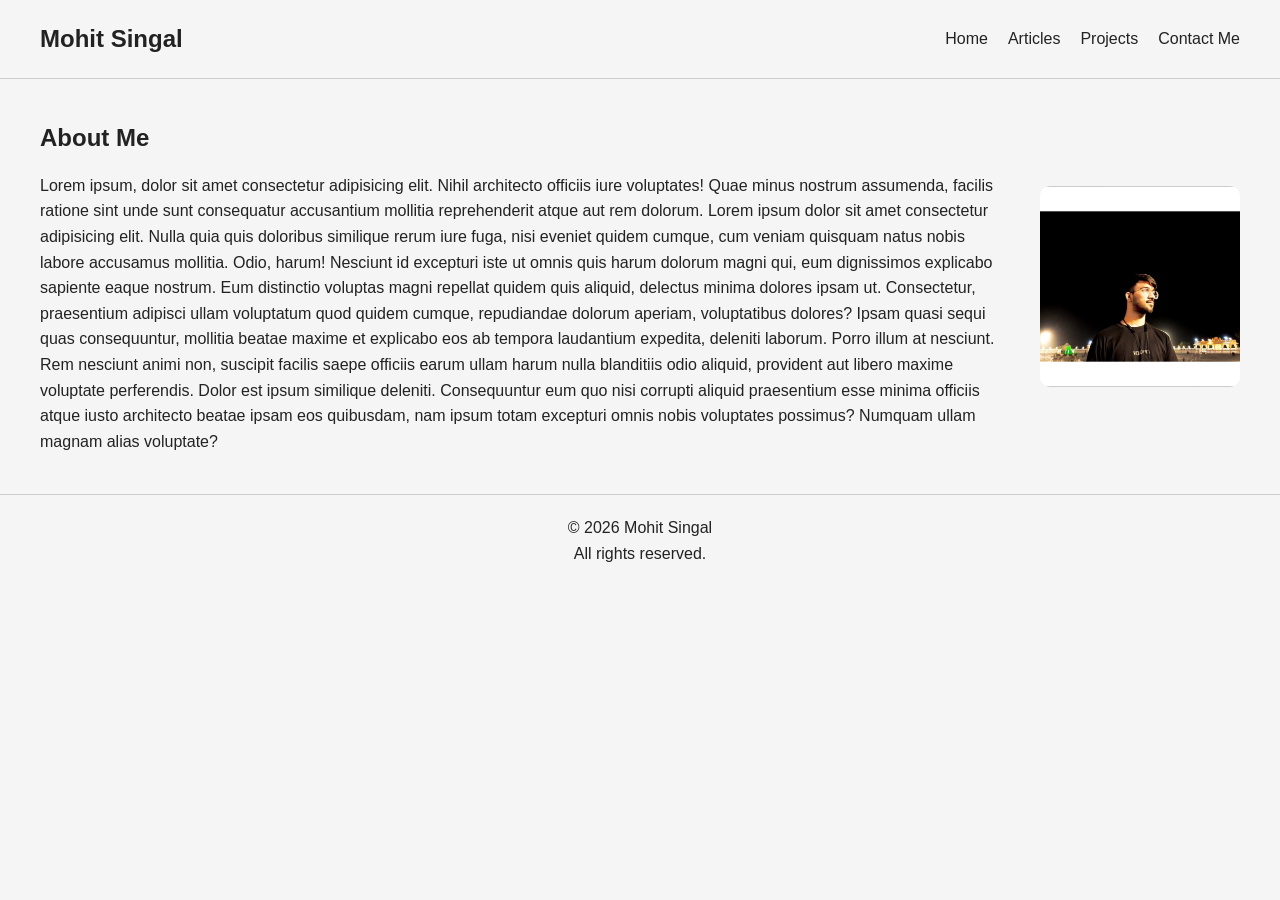
<file: index.html>
<!doctype html>
<html lang="en">
  <head>
    <meta charset="UTF-8" />
    <meta name="viewport" content="width=device-width, initial-scale=1.0" />
    <meta
      name="description"
      content="Personal portfolio website of Mohit Singal, showcasing projects, articles, skills, and contact information."
    />
    <title>Mohit Singal-Software developer</title>
    <link rel="icon" href="favicon/icons8-human.svg" />
    <link rel="stylesheet" href="style.css" />
  </head>
  <body>
    <header>
      <nav class="nav_bar">
        <a href="index.html" id="logo"><h1>Mohit Singal</h1></a>
        <a href="index.html" class="nav-tooltip">
          Home
          <span>Go to Home</span>
        </a>
        <a href="article.html">Articles</a>
        <a href="project.html">Projects</a>
        <a href="contact.html">Contact Me</a>
      </nav>
    </header>
    <hr />
    <main>
      <section class="body">
        <div>
          <h2>About Me</h2>
          <p>
            Lorem ipsum, dolor sit amet consectetur adipisicing elit. Nihil
            architecto officiis iure voluptates! Quae minus nostrum assumenda,
            facilis ratione sint unde sunt consequatur accusantium mollitia
            reprehenderit atque aut rem dolorum. Lorem ipsum dolor sit amet
            consectetur adipisicing elit. Nulla quia quis doloribus similique
            rerum iure fuga, nisi eveniet quidem cumque, cum veniam quisquam
            natus nobis labore accusamus mollitia. Odio, harum! Nesciunt id
            excepturi iste ut omnis quis harum dolorum magni qui, eum
            dignissimos explicabo sapiente eaque nostrum. Eum distinctio
            voluptas magni repellat quidem quis aliquid, delectus minima dolores
            ipsam ut. Consectetur, praesentium adipisci ullam voluptatum quod
            quidem cumque, repudiandae dolorum aperiam, voluptatibus dolores?
            Ipsam quasi sequi quas consequuntur, mollitia beatae maxime et
            explicabo eos ab tempora laudantium expedita, deleniti laborum.
            Porro illum at nesciunt. Rem nesciunt animi non, suscipit facilis
            saepe officiis earum ullam harum nulla blanditiis odio aliquid,
            provident aut libero maxime voluptate perferendis. Dolor est ipsum
            similique deleniti. Consequuntur eum quo nisi corrupti aliquid
            praesentium esse minima officiis atque iusto architecto beatae ipsam
            eos quibusdam, nam ipsum totam excepturi omnis nobis voluptates
            possimus? Numquam ullam magnam alias voluptate?
          </p>
        </div>
        <img
          src="favicon/Screenshot 2024-02-01 132453.png"
          alt="my picture"
          id="my_pic"
        />
      </section>
    </main>
    <hr />
    <footer>
      <p>© 2026 Mohit Singal</p>
      <p>All rights reserved.</p>
    </footer>
  </body>
</html>
</file>
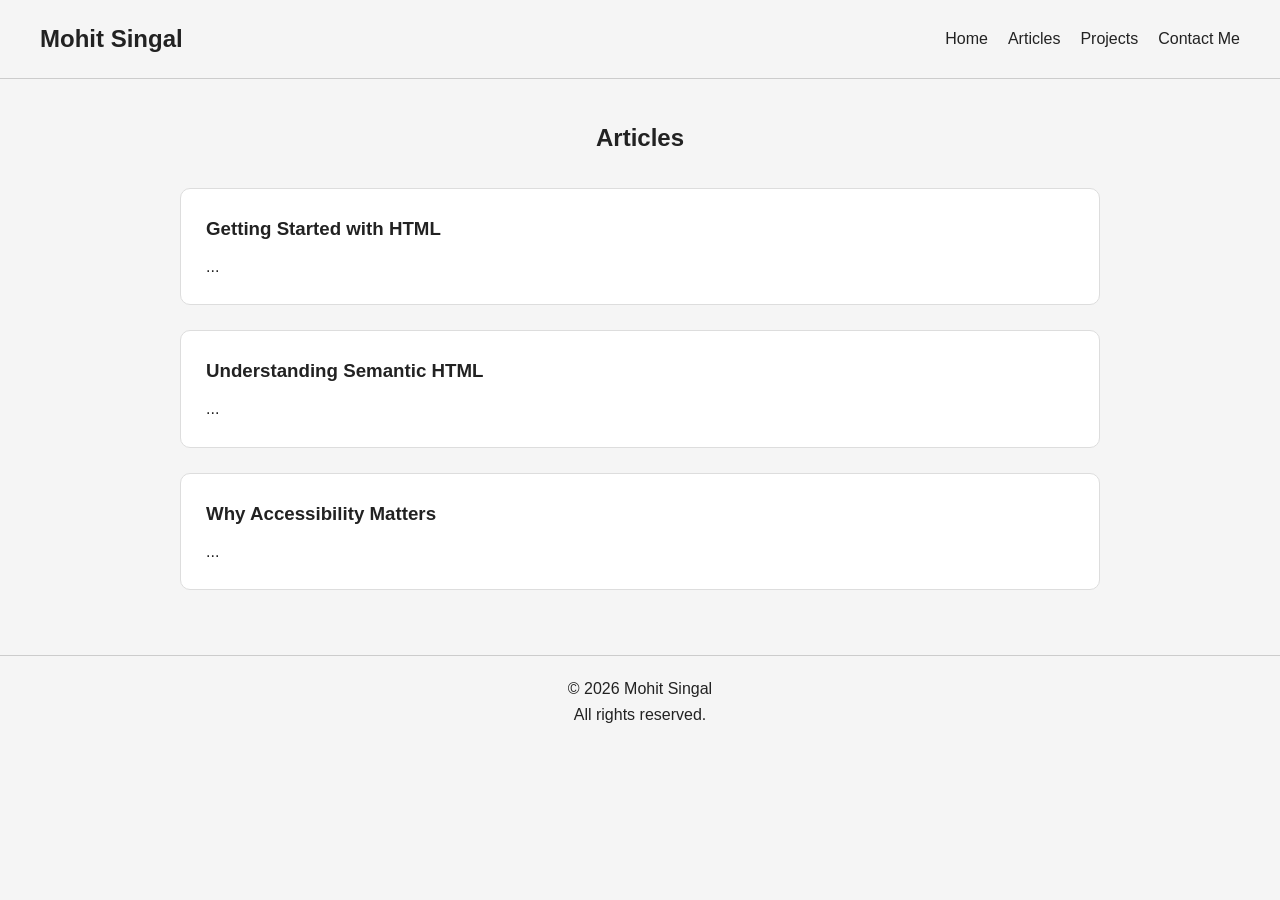
<file: article.html>
<!doctype html>
<html lang="en">
  <head>
    <meta charset="UTF-8" />
    <meta name="viewport" content="width=device-width, initial-scale=1.0" />
    <meta
      name="description"
      content="Personal portfolio website of Mohit Singal, showcasing projects, articles, skills, and contact information."
    />
    <title>Articles</title>
    <link rel="icon" href="favicon/icons8-human.svg" />
    <link rel="stylesheet" href="article.css" />
  </head>
  <body>
    <header>
      <nav>
        <a href="index.html"><h1>Mohit Singal</h1></a>
        <a href="index.html">Home</a>
        <a href="article.html">Articles</a>
        <a href="project.html">Projects</a>
        <a href="contact.html">Contact Me</a>
      </nav>
    </header>
    <hr />
    <main>
      <h2>Articles</h2>

      <article>
        <div>
          <h3>Getting Started with HTML</h3>
          <p>...</p>
        </div>
      </article>

      <article>
        <div>
          <h3>Understanding Semantic HTML</h3>
          <p>...</p>
        </div>
      </article>

      <article>
        <div>
          <h3>Why Accessibility Matters</h3>
          <p>...</p>
        </div>
      </article>
    </main>
    <hr />
    <footer>
      <p>© 2026 Mohit Singal</p>
      <p>All rights reserved.</p>
    </footer>
  </body>
</html>
</file>
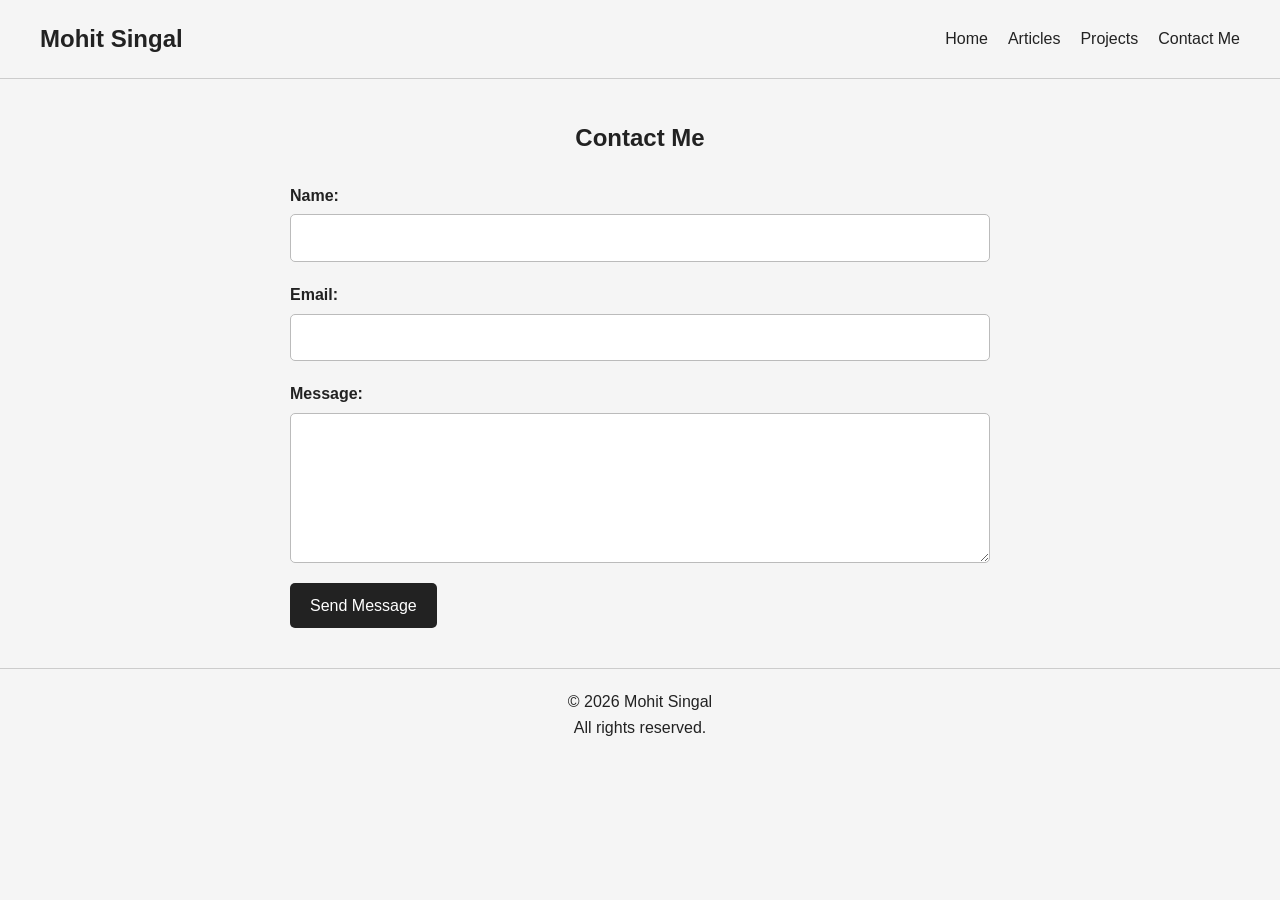
<file: contact.html>
<!doctype html>
<html lang="en">
  <head>
    <meta charset="UTF-8" />
    <meta name="viewport" content="width=device-width, initial-scale=1.0" />
    <meta
      name="description"
      content="Personal portfolio website of Mohit Singal, showcasing projects, articles, skills, and contact information."
    />
    <title>Contact Me</title>
    <link rel="icon" href="favicon/icons8-human.svg" />
    <link rel="stylesheet" href="contact.css" />
  </head>
  <body>
    <header>
      <nav>
        <a href="index.html"><h1>Mohit Singal</h1></a>
        <a href="index.html">Home</a>
        <a href="article.html">Articles</a>
        <a href="project.html">Projects</a>
        <a href="contact.html">Contact Me</a>
      </nav>
    </header>
    <hr />
    <main>
      <section>
        <h2>Contact Me</h2>
        <form action="/contact" method="post">
          <div>
            <label for="name">Name:</label>
            <input type="text" id="name" name="name" minlength="2" required />
          </div>

          <div>
            <label for="email">Email:</label>
            <input type="email" id="email" name="email" required />
          </div>

          <div>
            <label for="message">Message:</label>
            <textarea
              id="message"
              name="message"
              minlength="10"
              required
            ></textarea>
          </div>

          <button type="submit">Send Message</button>
        </form>
      </section>
    </main>
    <hr />
    <footer>
      <p>© 2026 Mohit Singal</p>
      <p>All rights reserved.</p>
    </footer>
  </body>
</html>
</file>
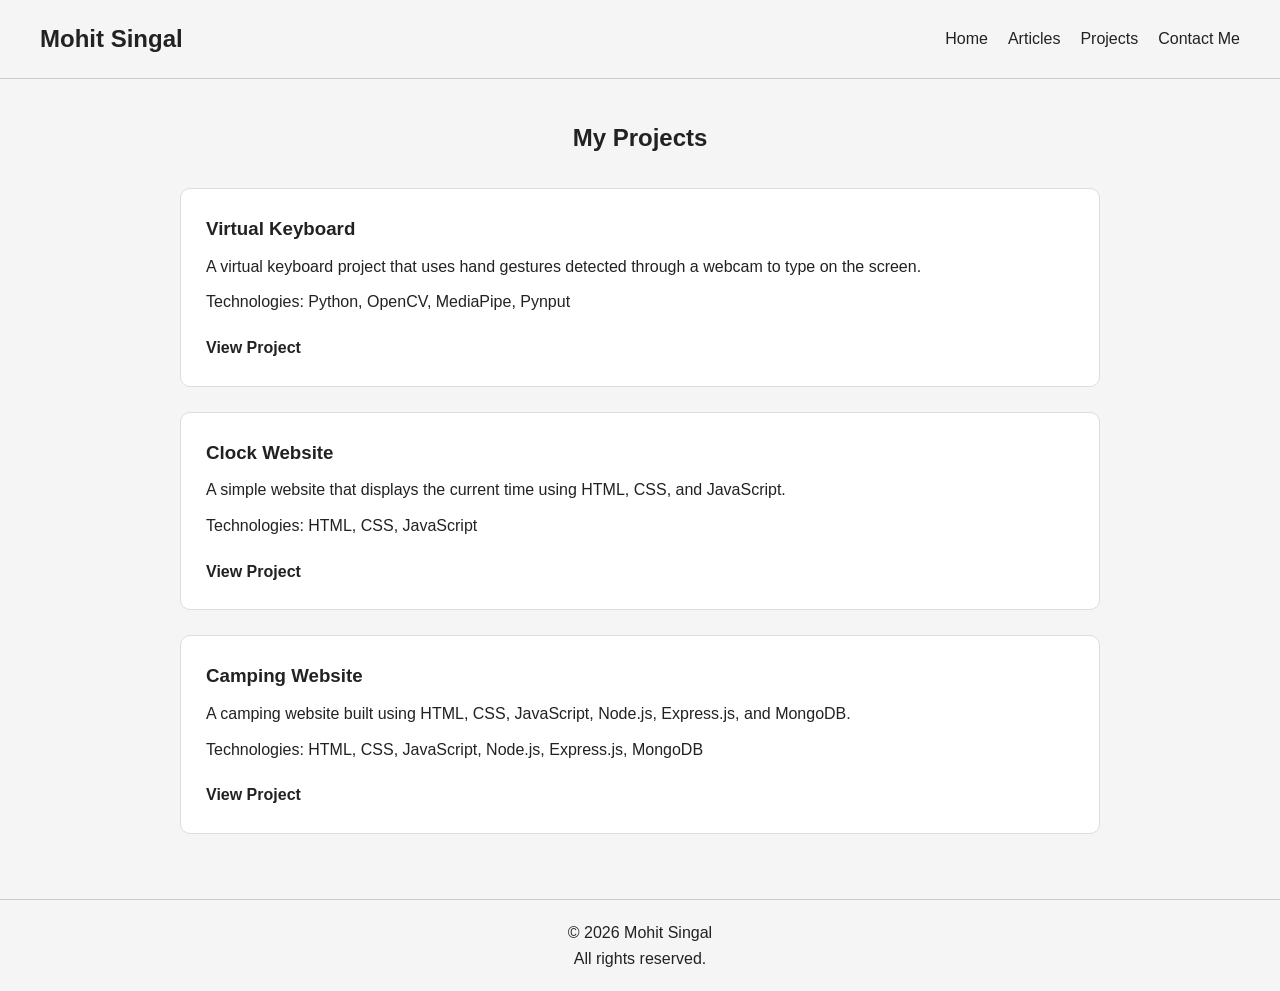
<file: project.html>
<!doctype html>
<html lang="en">
  <head>
    <meta charset="UTF-8" />
    <meta name="viewport" content="width=device-width, initial-scale=1.0" />
    <meta
      name="description"
      content="Personal portfolio website of Mohit Singal, showcasing projects, articles, skills, and contact information."
    />
    <title>Projects</title>
    <link rel="icon" href="favicon/icons8-human.svg" />
    <link rel="stylesheet" href="project.css" />
  </head>
  <body>
    <header>
      <nav>
        <a href="index.html"><h1>Mohit Singal</h1></a>
        <a href="index.html">Home</a>
        <a href="article.html">Articles</a>
        <a href="project.html">Projects</a>
        <a href="contact.html">Contact Me</a>
      </nav>
    </header>
    <hr />
    <main>
      <h2>My Projects</h2>

      <article>
        <div>
          <h3>Virtual Keyboard</h3>

          <p>
            A virtual keyboard project that uses hand gestures detected through
            a webcam to type on the screen.
          </p>

          <p>Technologies: Python, OpenCV, MediaPipe, Pynput</p>

          <a
            href="https://github.com/swapno123/GESTURE-BASED-VIRTUAL-KEYBOARD"
            target="_blank"
            rel="noopener noreferrer"
          >
            View Project
          </a>
        </div>
      </article>

      <article>
        <div>
          <h3>Clock Website</h3>

          <p>
            A simple website that displays the current time using HTML, CSS, and
            JavaScript.
          </p>

          <p>Technologies: HTML, CSS, JavaScript</p>

          <a
            href="YOUR-CLOCK-GITHUB-LINK"
            target="_blank"
            rel="noopener noreferrer"
          >
            View Project
          </a>
        </div>
      </article>

      <article>
        <div>
          <h3>Camping Website</h3>

          <p>
            A camping website built using HTML, CSS, JavaScript, Node.js,
            Express.js, and MongoDB.
          </p>

          <p>
            Technologies: HTML, CSS, JavaScript, Node.js, Express.js, MongoDB
          </p>

          <a
            href="YOUR-CAMPING-GITHUB-LINK"
            target="_blank"
            rel="noopener noreferrer"
          >
            View Project
          </a>
        </div>
      </article>
    </main>
    <hr />
    <footer>
      <p>© 2026 Mohit Singal</p>
      <p>All rights reserved.</p>
    </footer>
  </body>
</html>
</file>
<file: style.css>
/* Global Reset */
* {
  margin: 0;
  padding: 0;
  box-sizing: border-box;
}

/* Body */
body {
  font-family: Arial, sans-serif;
  background-color: #f5f5f5;
  color: #222;
  line-height: 1.6;
}

/* Navigation */
.nav_bar {
  display: flex;
  align-items: center;
  gap: 20px;
  padding: 20px 40px;
}

.nav_bar a {
  text-decoration: none;
  color: #222;
}

#logo {
  margin-right: auto;
}

.nav_bar a:hover {
  color: #555;
}

/* Main Content */
main {
  padding: 40px;
}

main section {
  display: flex;
  gap: 40px;
  align-items: center;
}

/* About Me */
main section div {
  flex: 1;
}

main h2 {
  margin-bottom: 15px;
}

/* Image */
main img {
  width: 200px;
  height: auto;
  border-radius: 10px;
}

/* Horizontal Rules */
hr {
  border: none;
  border-top: 1px solid #ccc;
}

/* Footer */
footer {
  padding: 20px 40px;
  text-align: center;
}

/* Responsive Design */
@media (max-width: 600px) {
  .nav_bar {
    flex-wrap: wrap;
    padding: 20px;
    gap: 15px;
  }

  #logo {
    width: 100%;
    margin-right: 0;
  }

  main {
    padding: 20px;
  }

  main section {
    flex-direction: column;
    align-items: flex-start;
  }

  main img {
    width: 180px;
    align-self: center;
  }

  footer {
    padding: 20px;
  }
}
.nav-tooltip {
  position: relative;
}

.nav-tooltip span {
  position: absolute;
  top: 100%;
  left: 50%;
  transform: translateX(-50%);

  background-color: #222;
  color: white;
  padding: 5px 10px;
  border-radius: 5px;

  white-space: nowrap;

  opacity:0;
  visibility: hidden;

  transition: opacity 0.2s ease;
}

.nav-tooltip:hover span {
  opacity: 1;
  visibility: visible;
}
</file>
<file: article.css>
/* Global Reset */
* {
  margin: 0;
  padding: 0;
  box-sizing: border-box;
}

/* Body */
body {
  font-family: Arial, sans-serif;
  background-color: #f5f5f5;
  color: #222;
  line-height: 1.6;
}

/* Header & Navigation */
header {
  padding: 20px 40px;
}

nav {
  display: flex;
  align-items: center;
  gap: 20px;
}

nav a {
  text-decoration: none;
  color: #222;
}

nav a:first-child {
  margin-right: auto;
}

nav a:hover {
  color: #555;
}

/* Main */
main {
  max-width: 1000px;
  margin: 0 auto;
  padding: 40px;
}

main > h2 {
  text-align: center;
  margin-bottom: 30px;
}

/* Articles */
article {
  background-color: white;
  padding: 25px;
  margin-bottom: 25px;
  border: 1px solid #ddd;
  border-radius: 10px;
}

article h3 {
  margin-bottom: 10px;
}

/* Horizontal Rule */
hr {
  border: none;
  border-top: 1px solid #ccc;
}

/* Footer */
footer {
  padding: 20px 40px;
  text-align: center;
}

/* Responsive Design */
@media (max-width: 600px) {
  header {
    padding: 20px;
  }

  nav {
    flex-wrap: wrap;
    gap: 15px;
  }

  nav a:first-child {
    width: 100%;
    margin-right: 0;
  }

  main {
    padding: 20px;
  }

  article {
    padding: 20px;
  }

  footer {
    padding: 20px;
  }
}
</file>
<file: contact.css>
/* Global Reset */
* {
  margin: 0;
  padding: 0;
  box-sizing: border-box;
}

/* Body */
body {
  font-family: Arial, sans-serif;
  background-color: #f5f5f5;
  color: #222;
  line-height: 1.6;
}

/* Header & Navigation */
header {
  padding: 20px 40px;
}

nav {
  display: flex;
  align-items: center;
  gap: 20px;
}

nav a {
  text-decoration: none;
  color: #222;
}

nav a:first-child {
  margin-right: auto;
}

nav a:hover {
  color: #555;
}

/* Main */
main {
  padding: 40px;
}

section {
  max-width: 700px;
  margin: 0 auto;
}

section h2 {
  margin-bottom: 25px;
  text-align: center;
}

/* Form */
form {
  display: flex;
  flex-direction: column;
  gap: 20px;
}

form div {
  display: flex;
  flex-direction: column;
  gap: 6px;
}

label {
  font-weight: bold;
}

input,
textarea {
  width: 100%;
  padding: 10px;
  border: 1px solid #bbb;
  border-radius: 5px;
  font: inherit;
}

textarea {
  min-height: 150px;
  resize: vertical;
}

input:focus,
textarea:focus {
  outline: 2px solid #555;
  border-color: #555;
}

button {
  align-self: flex-start;
  padding: 10px 20px;
  border: none;
  border-radius: 5px;
  background-color: #222;
  color: white;
  font: inherit;
  cursor: pointer;
}

button:hover {
  background-color: #555;
}

/* Horizontal Rule */
hr {
  border: none;
  border-top: 1px solid #ccc;
}

/* Footer */
footer {
  padding: 20px 40px;
  text-align: center;
}

/* Responsive Design */
@media (max-width: 600px) {
  header {
    padding: 20px;
  }

  nav {
    flex-wrap: wrap;
    gap: 15px;
  }

  nav a:first-child {
    width: 100%;
    margin-right: 0;
  }

  main {
    padding: 20px;
  }

  footer {
    padding: 20px;
  }
}
</file>
<file: project.css>
/* Global Reset */
* {
  margin: 0;
  padding: 0;
  box-sizing: border-box;
}

/* Body */
body {
  font-family: Arial, sans-serif;
  background-color: #f5f5f5;
  color: #222;
  line-height: 1.6;
}

/* Navigation */
header {
  padding: 20px 40px;
}

nav {
  display: flex;
  align-items: center;
  gap: 20px;
}

nav a {
  text-decoration: none;
  color: #222;
}

nav a:first-child {
  margin-right: auto;
}

nav a:hover {
  color: #555;
}

/* Main */
main {
  max-width: 1000px;
  margin: 0 auto;
  padding: 40px;
}

main > h2 {
  text-align: center;
  margin-bottom: 30px;
}

/* Project Cards */
article {
  background-color: white;
  padding: 25px;
  margin-bottom: 25px;
  border: 1px solid #ddd;
  border-radius: 10px;
}

article h3 {
  margin-bottom: 10px;
}

article p {
  margin-bottom: 10px;
}

/* Project Links */
article a {
  display: inline-block;
  margin-top: 10px;
  text-decoration: none;
  color: #222;
  font-weight: bold;
}

article a:hover {
  color: #555;
}

/* Horizontal Rule */
hr {
  border: none;
  border-top: 1px solid #ccc;
}

/* Footer */
footer {
  padding: 20px 40px;
  text-align: center;
}

/* Responsive */
@media (max-width: 600px) {
  header {
    padding: 20px;
  }

  nav {
    flex-wrap: wrap;
    gap: 15px;
  }

  nav a:first-child {
    width: 100%;
    margin-right: 0;
  }

  main {
    padding: 20px;
  }

  article {
    padding: 20px;
  }

  footer {
    padding: 20px;
  }
}
</file>
